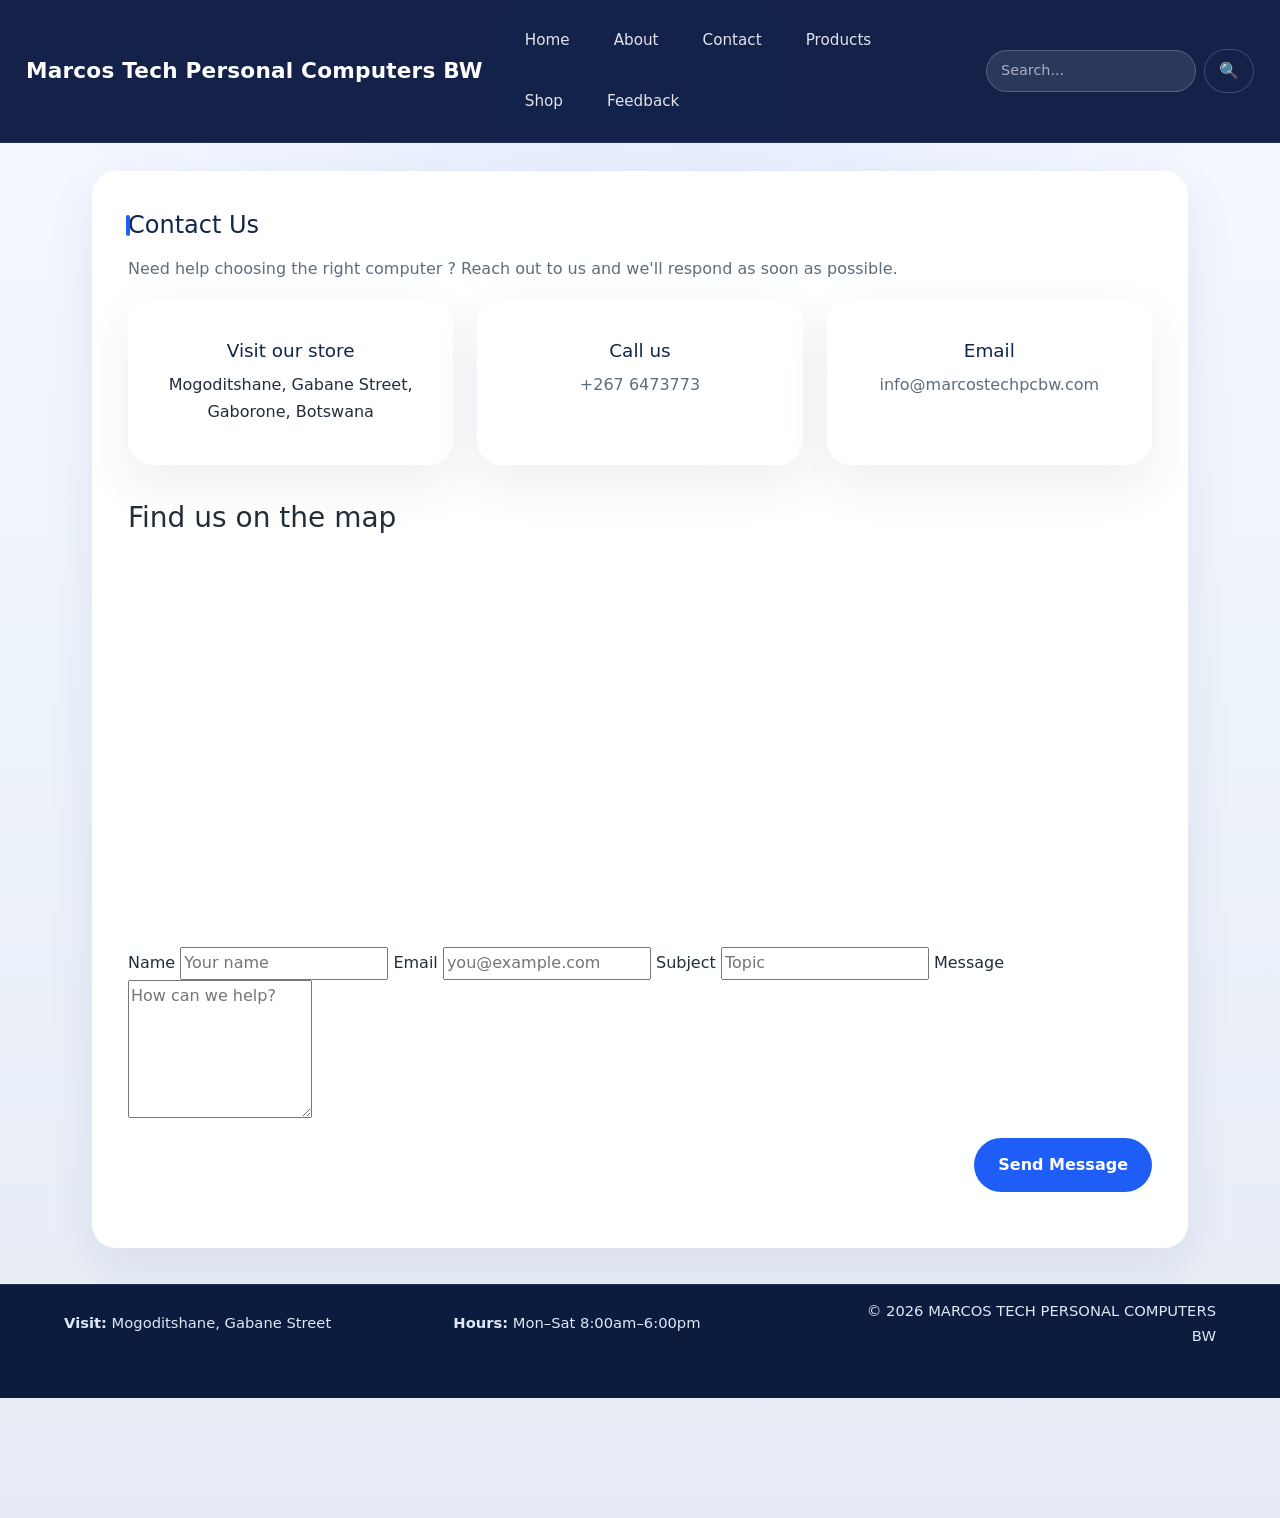
<file: contact.html>
<!DOCTYPE html>
<html lang="en">
<head>
    <meta charset="UTF-8">
    <meta name="viewport" content="width=device-width, initial-scale=1.0">
    <title>Contact Marcos Tech</title>
    <link href="https://cdn.jsdelivr.net/npm/bootstrap@5.3.2/dist/css/bootstrap.min.css" rel="stylesheet">
    <link rel="stylesheet" href="styles.css">
</head>
<body>
    <header>
        <h1>Marcos Tech Personal Computers BW</h1>
        <button class="hamburger" id="hamburger" aria-label="Toggle menu">
            <span></span>
            <span></span>
            <span></span>
        </button>
        <nav id="navMenu">
            <a href="index.html">Home</a>
            <a href="about.html">About</a>
            <a href="contact.html">Contact</a>
            <a href="product.html">Products</a>
            <a href="shop.html">Shop</a>
            <a href="feedback.html">Feedback</a>
        </nav>
        <form class="header-search" onsubmit="handleSearch(event)">
            <input type="text" placeholder="Search..." id="searchInput">
            <button type="submit">🔍</button>
        </form>
    </header>

    <main>
        <div class="container">
        <section class="page">
            <h2>Contact Us</h2>
            <p>Need help choosing the right computer ? Reach out to us and we'll respond as soon as possible.</p>

            <section class="products">
                <article class="product-card">
                    <h3>Visit our store</h3>
                    <address>Mogoditshane, Gabane Street, Gaborone, Botswana</address>
                </article>
                <article class="product-card">
                    <h3>Call us</h3>
                    <p>+267 6473773</p>
                </article>
                <article class="product-card">
                    <h3>Email</h3>
                    <p>info@marcostechpcbw.com</p>
                </article>
            </section>

            <section class="map-container">
                <h3>Find us on the map</h3>
                <iframe
                    src="https://www.google.com/maps/embed?pb=!1m18!1m12!1m3!1d3754.9920323939795!2d25.84352631488348!3d-24.65701388401284!2m3!1f0!2f0!3f0!3m2!1i1024!2i768!4f13.1!3m3!1m2!1s0x19537e0f3d7db9f5%3A0xe2edd94d3f16259!2sMogoditshane%2C%20Botswana!5e0!3m2!1sen!2s!4v1700000000000!5m2!1sen!2s"
                    width="100%"
                    height="360"
                    style="border:0; border-radius: 18px;"
                    allowfullscreen=""
                    loading="lazy"
                    referrerpolicy="no-referrer-when-downgrade">
                </iframe>
            </section>

            <form action="#" method="post">
                <label for="name">Name</label>
                <input type="text" id="name" name="name" placeholder="Your name">

                <label for="email">Email</label>
                <input type="email" id="email" name="email" placeholder="you@example.com">

                <label for="subject">Subject</label>
                <input type="text" id="subject" name="subject" placeholder="Topic">

                <label for="message">Message</label>
                <textarea id="message" name="message" rows="5" placeholder="How can we help?"></textarea>

                <p class="form-actions" style="text-align:right; margin-top: 12px;">
                    <button type="submit" class="btn-primary">Send Message</button>
                </p>
            </form>
        </section>
        </div>
    </main>

    <footer>
        <section class="footer-inner">
            <section class="footer-column">
                <p><strong>Visit:</strong> Mogoditshane, Gabane Street</p>
            </section>
            <section class="footer-column">
                <p><strong>Hours:</strong> Mon–Sat 8:00am–6:00pm</p>
            </section>
            <section class="footer-column" style="text-align:right">
                <p>&copy; 2026 MARCOS TECH PERSONAL COMPUTERS BW</p>
            </section>
        </section>
    </footer>
</body>

<script src="https://cdn.jsdelivr.net/npm/bootstrap@5.3.2/dist/js/bootstrap.bundle.min.js"></script>
<script src="script.js"></script>
</html>
</file>
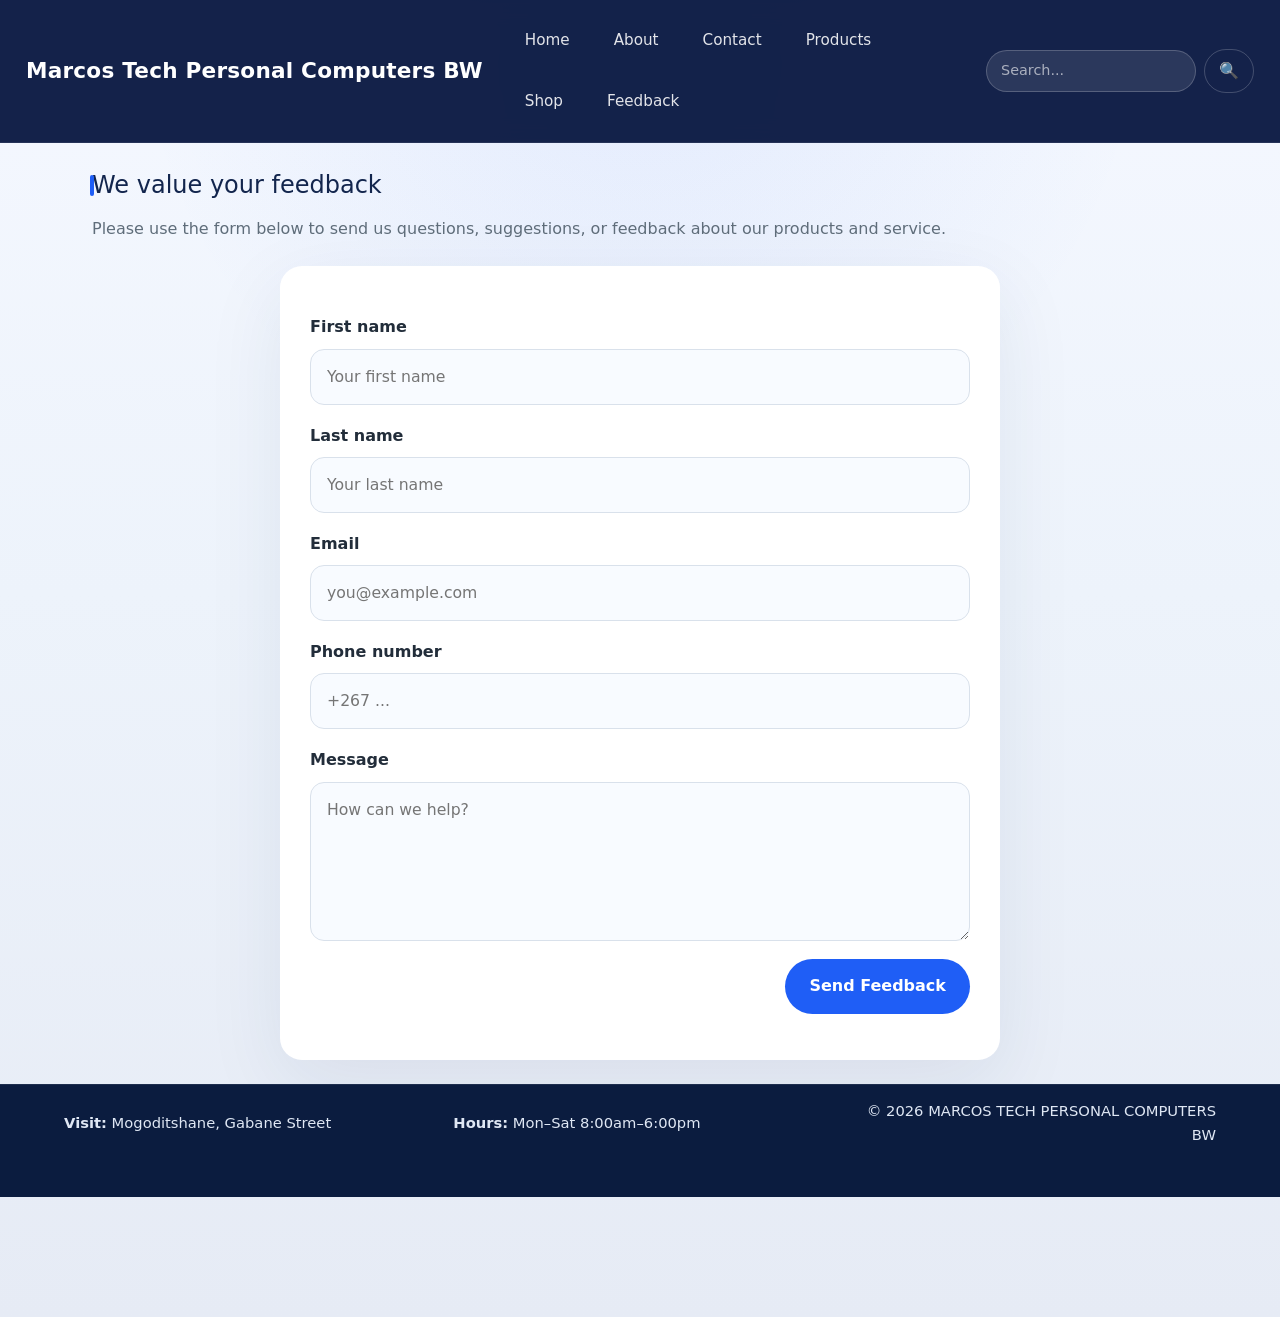
<file: feedback.html>
<!DOCTYPE html>
<html lang="en">
<head>
    <meta charset="UTF-8">
    <meta name="viewport" content="width=device-width, initial-scale=1.0">
    <title>Marcos Tech Personal Computers BW</title>
    <link href="https://cdn.jsdelivr.net/npm/bootstrap@5.3.2/dist/css/bootstrap.min.css" rel="stylesheet">
    <link rel="stylesheet" href="styles.css">
    </head>
<body>

    <header>
        <h1>Marcos Tech Personal Computers BW</h1>
        <button class="hamburger" id="hamburger" aria-label="Toggle menu">
            <span></span>
            <span></span>
            <span></span>
        </button>
        <nav id="navMenu">
            <a href="index.html">Home</a>
            <a href="about.html">About</a>
            <a href="contact.html">Contact</a>
            <a href="product.html">Products</a>
            <a href="shop.html">Shop</a>
            <a href="feedback.html">Feedback</a>
        </nav>
        <form class="header-search" onsubmit="handleSearch(event)">
            <input type="text" placeholder="Search..." id="searchInput">
            <button type="submit">🔍</button>
        </form>
    </header>

    <main>
        <div class="container">
        	<h2>We value your feedback</h2>
        <p>Please use the form below to send us questions, suggestions, or feedback about our products and service.</p>

        <form class="feedback-form" action="#" method="post">
            <label for="fname">First name</label>
            <input type="text" id="fname" name="fname" placeholder="Your first name">

            <label for="lname">Last name</label>
            <input type="text" id="lname" name="lname" placeholder="Your last name">

            <label for="email">Email</label>
            <input type="email" id="email" name="email" placeholder="you@example.com">

            <label for="pnumber">Phone number</label>
            <input type="tel" id="pnumber" name="pnumber" placeholder="+267 ...">

            <label for="message">Message</label>
            <textarea id="message" name="message" rows="5" placeholder="How can we help?"></textarea>

            <p class="form-actions" style="text-align:right;margin-top:10px;">
                <button type="submit" class="btn-primary">Send Feedback</button>
            </p>
        </form>

    </div>
    </main>


    <footer>
        <section class="footer-inner">
            <section class="footer-column">
                <p><strong>Visit:</strong> Mogoditshane, Gabane Street</p>
            </section>
            <section class="footer-column">
                <p><strong>Hours:</strong> Mon–Sat 8:00am–6:00pm</p>
            </section>
            <section class="footer-column" style="text-align:right">
                <p>&copy; 2026 MARCOS TECH PERSONAL COMPUTERS BW</p>
            </section>
        </section>
    </footer>

</body>

<script src="https://cdn.jsdelivr.net/npm/bootstrap@5.3.2/dist/js/bootstrap.bundle.min.js"></script>
<script src="script.js"></script>
</html>
</file>
<file: styles.css>
:root {
    color-scheme: light;
    font-family: 'Inter', Arial, sans-serif;
    --bg: #edf3fb;
    --surface: #ffffff;
    --surface-soft: #f5f8ff;
    --surface-strong: #e5ecf7;
    --text: #222d3a;
    --muted: #5f6d7a;
    --brand: #1f5ef6;
    --brand-dark: #163fc1;
    --accent: #4caf50;
    --border: #d9e1eb;
    --shadow: 0 18px 50px rgba(30, 55, 90, 0.08);
}

* {
    box-sizing: border-box;
}

html {
    scroll-behavior: smooth;
}

body {
    margin: 0;
    padding: 0 0 120px;
    min-height: 100vh;
    line-height: 1.65;
    background: radial-gradient(circle at top, rgba(31,94,246,0.08), transparent 35%), linear-gradient(180deg, #f5f8ff 0%, #edf3fb 45%, #e6ebf5 100%);
    color: var(--text);
}

body::before {
    content: '';
    position: fixed;
    inset: 0;
    z-index: -1;
    background: url('https://www.transparenttextures.com/patterns/cubes.png');
    opacity: 0.14;
}

header {
    position: sticky;
    top: 0;
    z-index: 1100;
    background: rgba(11, 26, 67, 0.96);
    color: #fff;
    padding: 18px 26px;
    display: flex;
    justify-content: flex-start;
    align-items: center;
    gap: 28px;
    backdrop-filter: blur(10px);
    border-bottom: 1px solid rgba(255,255,255,0.08);
}

header h1 {
    margin: 0;
    font-size: 1.35rem;
    font-weight: 700;
    letter-spacing: 0.01em;
    flex-shrink: 0;
}

.hamburger {
    display: none;
    flex-direction: column;
    gap: 6px;
    background: none;
    border: none;
    cursor: pointer;
    padding: 8px;
    margin-left: auto;
    margin-right: 12px;
}

.hamburger span {
    width: 24px;
    height: 3px;
    background: white;
    border-radius: 2px;
    transition: all 0.3s ease;
}

.hamburger.active span:nth-child(1) {
    transform: rotate(45deg) translate(10px, 10px);
}

.hamburger.active span:nth-child(2) {
    opacity: 0;
}

.hamburger.active span:nth-child(3) {
    transform: rotate(-45deg) translate(8px, -8px);
}

nav {
    display: flex;
    flex-wrap: wrap;
    gap: 16px;
    align-items: center;
}

@media (max-width: 768px) {
    .hamburger {
        display: flex;
    }
    
    nav {
        position: absolute;
        top: 100%;
        left: 0;
        right: 0;
        background: rgba(11, 26, 67, 0.98);
        flex-direction: column;
        gap: 0;
        max-height: 0;
        overflow: hidden;
        transition: max-height 0.3s ease;
        padding: 0;
        border-bottom: 1px solid rgba(255,255,255,0.08);
    }
    
    nav.active {
        max-height: 500px;
        padding: 16px 0;
    }
    
    nav a {
        display: block;
        padding: 12px 26px !important;
        border-radius: 0;
        border-bottom: 1px solid rgba(255,255,255,0.05);
    }
    
    nav a:last-child {
        border-bottom: none;
    }
    
    header {
        flex-wrap: wrap;
        gap: 12px;
    }
    
    .header-search {
        order: 3;
        width: 100%;
        margin-left: 0;
    }
}

.header-search {
    display: flex;
    gap: 8px;
    margin-left: auto;
    align-items: center;
}

.header-search input {
    padding: 8px 14px;
    border: 1px solid rgba(255,255,255,0.2);
    border-radius: 999px;
    background: rgba(255,255,255,0.1);
    color: white;
    font-size: 0.9rem;
    min-width: 200px;
    transition: background 0.2s ease, border-color 0.2s ease;
}

.header-search input::placeholder {
    color: rgba(255,255,255,0.6);
}

.header-search input:focus {
    outline: none;
    background: rgba(255,255,255,0.15);
    border-color: var(--brand);
}

.header-search button {
    padding: 8px 14px;
    background: transparent;
    color: rgba(255,255,255,0.9);
    border: 1px solid rgba(255,255,255,0.2);
    border-radius: 999px;
    font-size: 1rem;
    cursor: pointer;
    transition: background 0.2s ease, border-color 0.2s ease;
}

.header-search button:hover {
    background: rgba(255,255,255,0.1);
    border-color: var(--brand);
}

nav a {
    color: rgba(255,255,255,0.88);
    text-decoration: none;
    padding: 10px 14px;
    border-radius: 999px;
    transition: background 0.2s ease, color 0.2s ease;
    font-size: 0.95rem;
}

nav a:hover,
nav a:focus-visible {
    background: rgba(255,255,255,0.12);
    color: #ffffff;
}

main {
    margin: 28px auto 0;
    width: min(1120px, calc(100% - 40px));
    padding-bottom: 0;
}

main > .container {
    width: 100%;
}

section {
    margin-bottom: 36px;
}

.page {
    border-radius: 24px;
    background: rgba(255,255,255,0.95);
    padding: 40px 36px;
    box-shadow: var(--shadow);
    overflow: hidden;
}

.page-bg {
    position: relative;
    background-image: linear-gradient(180deg, rgba(9, 22, 49, 0.85), rgba(9, 22, 49, 0.75)), url('https://images.unsplash.com/photo-1519389950473-47ba0277781c?auto=format&fit=crop&w=1400&q=80');
    background-size: cover;
    background-position: center;
    background-repeat: no-repeat;
    color: #f4f8ff;
}

.page-bg::before {
    content: '';
    position: absolute;
    inset: 0;
    background: rgba(9, 22, 49, 0.45);
    border-radius: 24px;
    pointer-events: none;
}

.page-bg > .bottom-grid,
.page-bg > .bottom-grid article,
.page-bg .products {
    position: relative;
    z-index: 1;
}

.bottom-grid {
    display: grid;
    gap: 24px;
}

.page-bg h2,
.page-bg p,
.page-bg .product-card h3,
.page-bg .product-card p {
    color: #f4f8ff;
}

.page-bg .product-card {
    background: rgba(255,255,255,0.12);
    border: 1px solid rgba(255,255,255,0.18);
}

section.shop.page {
    background: linear-gradient(135deg, #12254d 0%, #1b3c82 100%);
    color: #f7f9ff;
    text-align: center;
    padding: 64px 32px;
}

section.shop.page h1 {
    margin: 0 0 18px;
    font-size: clamp(2.2rem, 4vw, 3rem);
    max-width: 680px;
    margin-left: auto;
    margin-right: auto;
}

section.shop.page button {
    border: none;
    background: #4caf50;
    color: white;
    padding: 14px 28px;
    border-radius: 999px;
    font-size: 1rem;
    font-weight: 700;
    cursor: pointer;
    transition: transform 0.2s ease, background 0.2s ease;
}

section.shop.page button:hover {
    background: #3b9f42;
    transform: translateY(-1px);
}

h2 {
    margin: 0 0 16px;
    color: #12254d;
    font-size: 1.5rem;
    position: relative;
}

h2::before {
    content: '';
    position: absolute;
    left: -2px;
    top: 4px;
    width: 4px;
    height: calc(100% - 8px);
    background: var(--brand);
    border-radius: 4px;
}

p {
    margin: 0 0 1rem;
    color: var(--muted);
}

main img,
.image img {
    width: 100%;
    height: auto;
    display: block;
    border-radius: 24px;
    box-shadow: 0 24px 80px rgba(15, 30, 70, 0.09);
    object-fit: cover;
}

.box {
    display: grid;
    grid-template-columns: 1fr;
    gap: 24px;
    margin-top: 24px;
}

.gallery {
    display: grid;
    grid-template-columns: repeat(auto-fit, minmax(220px, 1fr));
    gap: 18px;
    margin-top: 24px;
}

.gallery .image {
    border-radius: 22px;
    overflow: hidden;
    background: #d3d3d3;
}

.gallery .image img {
    width: 100%;
    height: auto;
    object-fit: contain;
    display: block;
}

.image {
    overflow: hidden;
    border-radius: 24px;
    background: #d3d3d3;
}

.categories {
    display: grid;
    grid-template-columns: repeat(3, minmax(180px, 1fr));
    gap: 20px;
}

.products {
    display: grid;
    grid-template-columns: repeat(3, minmax(240px, 1fr));
    gap: 24px;
}

.product-card .specs {
    margin: 0 0 1rem;
    padding-left: 18px;
    color: var(--text);
}

.product-card .specs li {
    margin-bottom: 0.35rem;
    list-style-type: disc;
}

.cart-button {
    border-radius: 999px;
    margin-left: 16px;
}

.cart-summary {
    margin: 24px auto 0;
    max-width: 1120px;
}

.cart-summary .cart-item {
    display: grid;
    grid-template-columns: 1fr auto;
    gap: 12px;
    align-items: center;
    padding: 14px 18px;
    margin-bottom: 12px;
    border-radius: 18px;
    background: rgba(255,255,255,0.12);
    border: 1px solid rgba(255,255,255,0.16);
}

.cart-summary .cart-total {
    font-weight: 700;
    margin-top: 12px;
}

.category {
    position: relative;
    overflow: hidden;
    border-radius: 22px;
    background: #d3d3d3;
    display: grid;
    gap: 12px;
    padding: 16px;
    cursor: pointer;
}

.category-title {
    font-size: 1.05rem;
    font-weight: 700;
    color: var(--text);
}

.category-images {
    display: grid;
    grid-template-columns: repeat(3, minmax(0, 1fr));
    gap: 10px;
}

.category-images img {
    width: 100%;
    height: 90px;
    object-fit: cover;
    border-radius: 14px;
    display: block;
}

.category.active {
    box-shadow: 0 28px 70px rgba(30,55,90,0.14);
    transform: translateY(-2px);
}

.category span {
    position: absolute;
    left: 12px;
    right: 12px;
    bottom: 12px;
    background: rgba(255, 255, 255, 0.88);
    color: var(--text);
    padding: 10px 14px;
    border-radius: 999px;
    font-weight: 700;
    text-align: center;
}

.product-card {
    background: #d3d3d3;
    transition: transform 0.2s ease, box-shadow 0.2s ease;
    padding: 20px;
    border-radius: 22px;
}

.product-card img {
    width: 100%;
    height: 220px;
    object-fit: cover;
    border-radius: 18px;
    margin-bottom: 18px;
}

.category:hover,
.product-card:hover {
    transform: translateY(-4px);
    box-shadow: 0 28px 70px rgba(30,55,90,0.12);
}

.category:hover,
.product-card:hover {
    transform: translateY(-4px);
    box-shadow: 0 28px 70px rgba(30,55,90,0.12);
}

footer {
    position: static;
    width: 100%;
    background: #0b1c3f;
    color: #fff;
    z-index: 1000;
    border-top: 1px solid rgba(255,255,255,0.08);
    /* keep the layout predictable */
    padding: 0;
}

.footer-inner {
    max-width: 1200px;
    margin: 0 auto;
    display: flex;
    gap: 16px;
    justify-content: space-between;
    align-items: center;
    padding: 14px 24px;
    font-size: 0.92rem;
}

.footer-column {
    flex: 1 1 0;
    min-width: 140px;
}

footer p,
footer a {
    margin: 0;
    color: #dfe7f4;
}

@media (max-width: 760px) {
    header {
        padding: 16px 18px;
    }

    header h1 {
        font-size: 1.15rem;
    }

    nav {
        gap: 10px;
    }

    main {
        width: min(100%, calc(100% - 24px));
    }

    .page {
        padding: 28px 22px;
    }

    .footer-inner {
        flex-direction: column;
        text-align: center;
    }
}

.feedback-form {
    max-width: 720px;
    margin: 24px auto;
    background: #ffffff;
    padding: 30px;
    border-radius: 22px;
    box-shadow: 0 24px 80px rgba(30,55,90,0.08);
}

.feedback-form label {
    display: block;
    margin: 18px 0 8px;
    font-weight: 700;
    color: var(--text);
}

.feedback-form input[type="text"],
.feedback-form input[type="email"],
.feedback-form input[type="tel"],
.feedback-form textarea {
    width: 100%;
    padding: 14px 16px;
    border: 1px solid var(--border);
    border-radius: 14px;
    font-size: 0.98rem;
    color: var(--text);
    background: #f8fbff;
}

.feedback-form textarea {
    resize: vertical;
    min-height: 140px;
}

.btn-primary {
    background: var(--brand);
    color: #fff;
    border: none;
    padding: 14px 24px;
    border-radius: 999px;
    cursor: pointer;
    font-size: 1rem;
    font-weight: 700;
    transition: background 0.2s ease, transform 0.2s ease;
}

.btn-primary:hover {
    background: var(--brand-dark);
    transform: translateY(-1px);
}

.products {
    display: grid;
    grid-template-columns: repeat(auto-fit, minmax(220px, 1fr));
    gap: 24px;
}

.product-card {
    background: #ffffff;
    padding: 24px 20px;
    border-radius: 24px;
    text-align: center;
    box-shadow: 0 20px 50px rgba(30,55,90,0.08);
    transition: transform 0.2s ease, box-shadow 0.2s ease;
}

.product-card:hover {
    transform: translateY(-4px);
    box-shadow: 0 28px 70px rgba(30,55,90,0.12);
}

.product-card h3 {
    margin: 18px 0 10px;
    font-size: 1.15rem;
    color: #12254d;
}

.product-card p {
    font-size: 1rem;
    color: var(--muted);
    margin-bottom: 18px;
}

.product-card button {
    background: var(--brand);
    color: #fff;
    border: none;
    padding: 12px 18px;
    border-radius: 999px;
    cursor: pointer;
    font-weight: 700;
}

.product-card button:hover {
    background: var(--brand-dark);
}

.categories {
    display: grid;
    grid-template-columns: repeat(auto-fit, minmax(150px, 1fr));
    gap: 18px;
}

.category {
    background: #fff;
    padding: 24px 16px;
    border-radius: 20px;
    text-align: center;
    color: #12254d;
    font-weight: 700;
    letter-spacing: 0.01em;
    box-shadow: 0 16px 45px rgba(30,55,90,0.05);
}

button,
input[type="submit"] {
    font-family: inherit;
}

a {
    color: var(--brand);
}

a:hover {
    text-decoration: underline;
}

main a[href^="mailto:"] {
    color: #1f5ef6;
    font-weight: 700;
}
</file>
